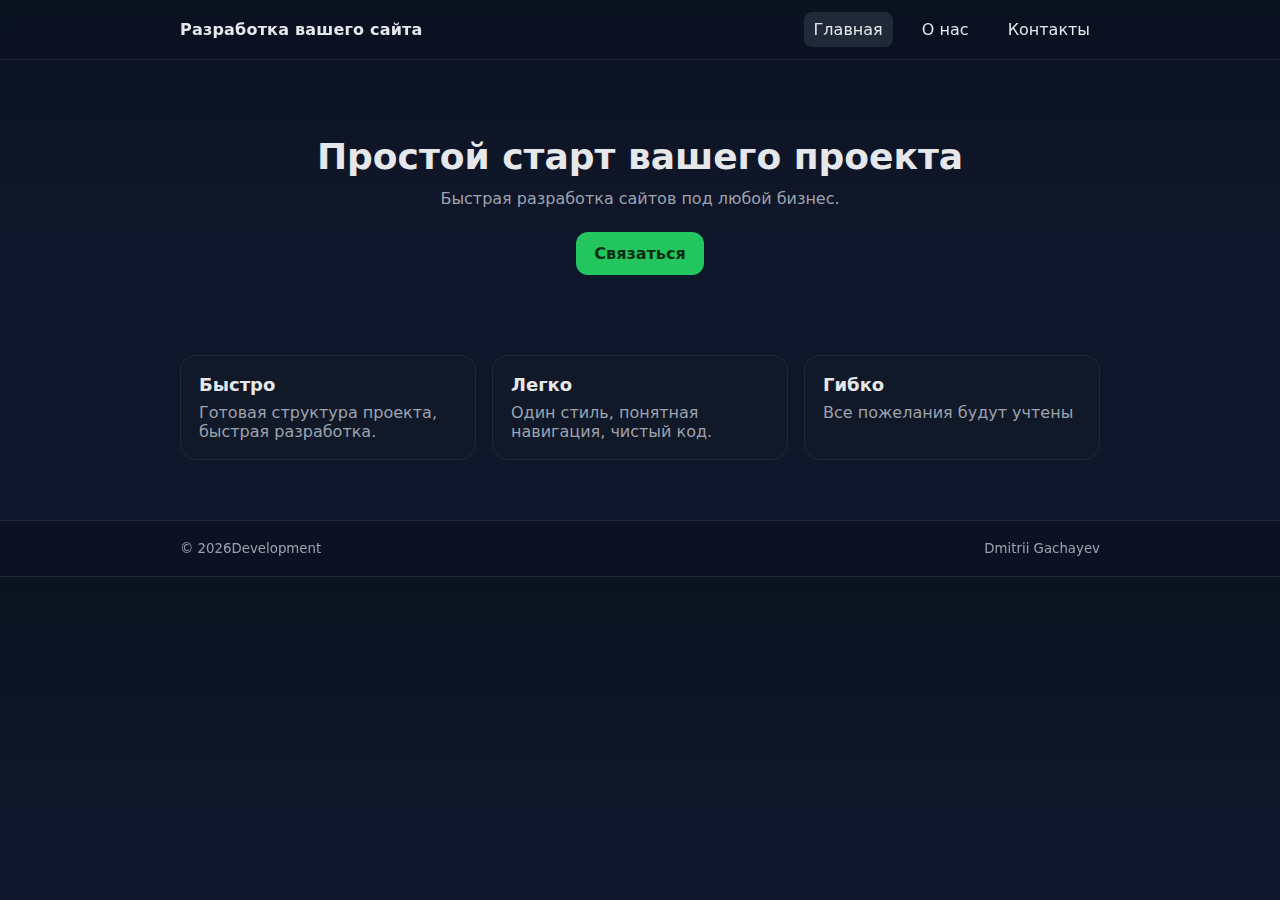
<file: Lab02/website/index.html>
<!doctype html>
<html lang="ru">
<head>
  <meta charset="utf-8">
  <meta name="viewport" content="width=device-width, initial-scale=1">
  <title>Разработка сайтов</title>
  <meta name="description" content="Web development">
  <style>
    :root {
      --bg: #0f172a;
      --card: #111827;
      --text: #e5e7eb;
      --muted: #9ca3af;
      --accent: #22c55e;
    }

    * {
      box-sizing: border-box;
    }

    body {
      margin: 0;
      font-family: system-ui, -apple-system, Segoe UI, Roboto, Ubuntu, "Helvetica Neue", Arial;
      color: var(--text);
      background: linear-gradient(180deg, #0b1220, #0f172a 40%);
    }

    a {
      color: var(--text);
      text-decoration: none;
    }

    .container {
      max-width: 960px;
      margin: 0 auto;
      padding: 20px;
    }

    header,
    footer {
      background: #0b1020aa;
      backdrop-filter: blur(6px);
      border-bottom: 1px solid #1f2937;
    }

    header .wrap,
    footer .wrap {
      display: flex;
      align-items: center;
      justify-content: space-between;
    }

    nav a {
      margin-left: 14px;
      padding: 8px 10px;
      border-radius: 8px;
    }

    nav a[aria-current="page"] {
      background: #1f2937;
    }

    .logo {
      font-weight: 700;
      letter-spacing: .2px;
    }

    .hero {
      padding: 56px 0;
      text-align: center;
    }

    .hero h1 {
      font-size: 36px;
      margin: 0 0 12px;
    }

    .hero p {
      margin: 0 0 24px;
      color: var(--muted);
    }

    .btn {
      display: inline-block;
      padding: 12px 18px;
      background: var(--accent);
      color: #052e13;
      border-radius: 12px;
      font-weight: 600;
    }

    .grid {
      display: grid;
      grid-template-columns: repeat(auto-fit, minmax(220px, 1fr));
      gap: 16px;
      margin: 24px 0 40px;
    }

    .card {
      background: var(--card);
      border: 1px solid #1f2937;
      border-radius: 16px;
      padding: 18px;
    }

    .card h3 {
      margin: 0 0 8px;
      font-size: 18px;
    }

    .card p {
      margin: 0;
      color: var(--muted);
    }

    footer {
      border-top: 1px solid #1f2937;
    }

    .muted {
      color: var(--muted);
    }
  </style>
</head>
<body>
  <header>
    <div class="container wrap">
      <a class="logo" href="index.html">Разработка вашего сайта</a>
      <nav>
        <a href="index.html" aria-current="page">Главная</a>
        <a href="about.html">О нас</a>
        <a href="contact.html">Контакты</a>
      </nav>
    </div>
  </header>

  <main class="container">
    <section class="hero">
      <h1>Простой старт вашего проекта</h1>
      <p>Быстрая разработка сайтов под любой бизнес.</p>
      <a class="btn" href="contact.html">Связаться</a>
    </section>

    <section>
      <div class="grid">
        <div class="card">
          <h3>Быстро</h3>
          <p>Готовая структура проекта, быстрая разработка.</p>
        </div>
        <div class="card">
          <h3>Легко</h3>
          <p>Один стиль, понятная навигация, чистый код.</p>
        </div>
        <div class="card">
          <h3>Гибко</h3>
          <p>Все пожелания будут учтены</p>
        </div>
      </div>
    </section>
  </main>

  <footer>
    <div class="container wrap">
      <small class="muted">© <span id="y"></span>Development</small>
      <small class="muted">Dmitrii Gachayev</small>
    </div>
  </footer>

  <script>
    document.getElementById('y').textContent = new Date().getFullYear();
  </script>
</body>
</html>
</file>
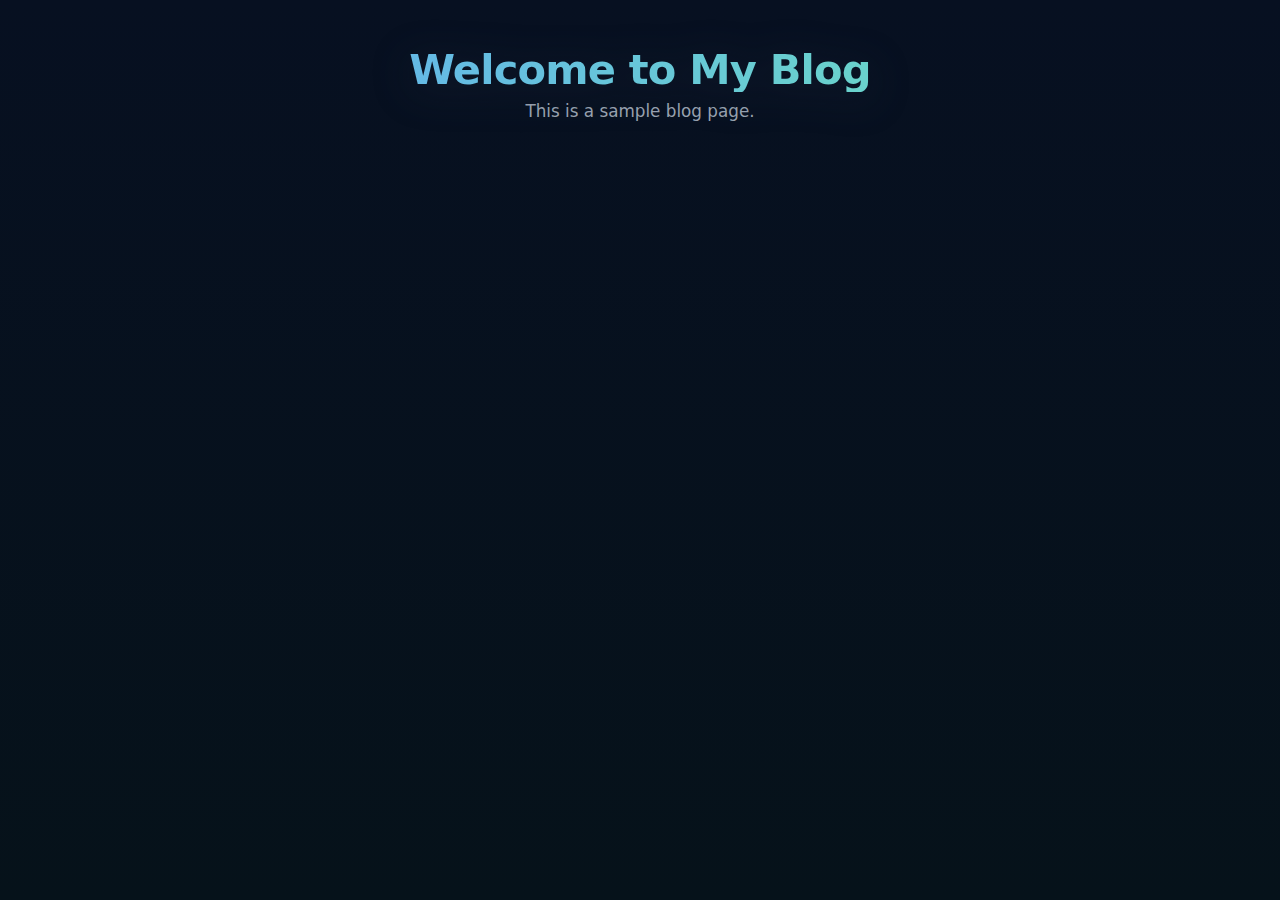
<file: Lab04/web/index.html>
<!DOCTYPE html>
<html lang="en">
  <head>
    <meta charset="UTF-8" />
    <meta name="viewport" content="width=device-width, initial-scale=1.0" />
    <link rel="stylesheet" href="styles.css" />
    <title>Blog</title>
  </head>
  <body>
    <h1 class="title">Welcome to My Blog</h1>
    <p class="subtitle">This is a sample blog page.</p>
    <div id="posts"></div>
    <script src="index.js"></script>
  </body>
</html>
</file>
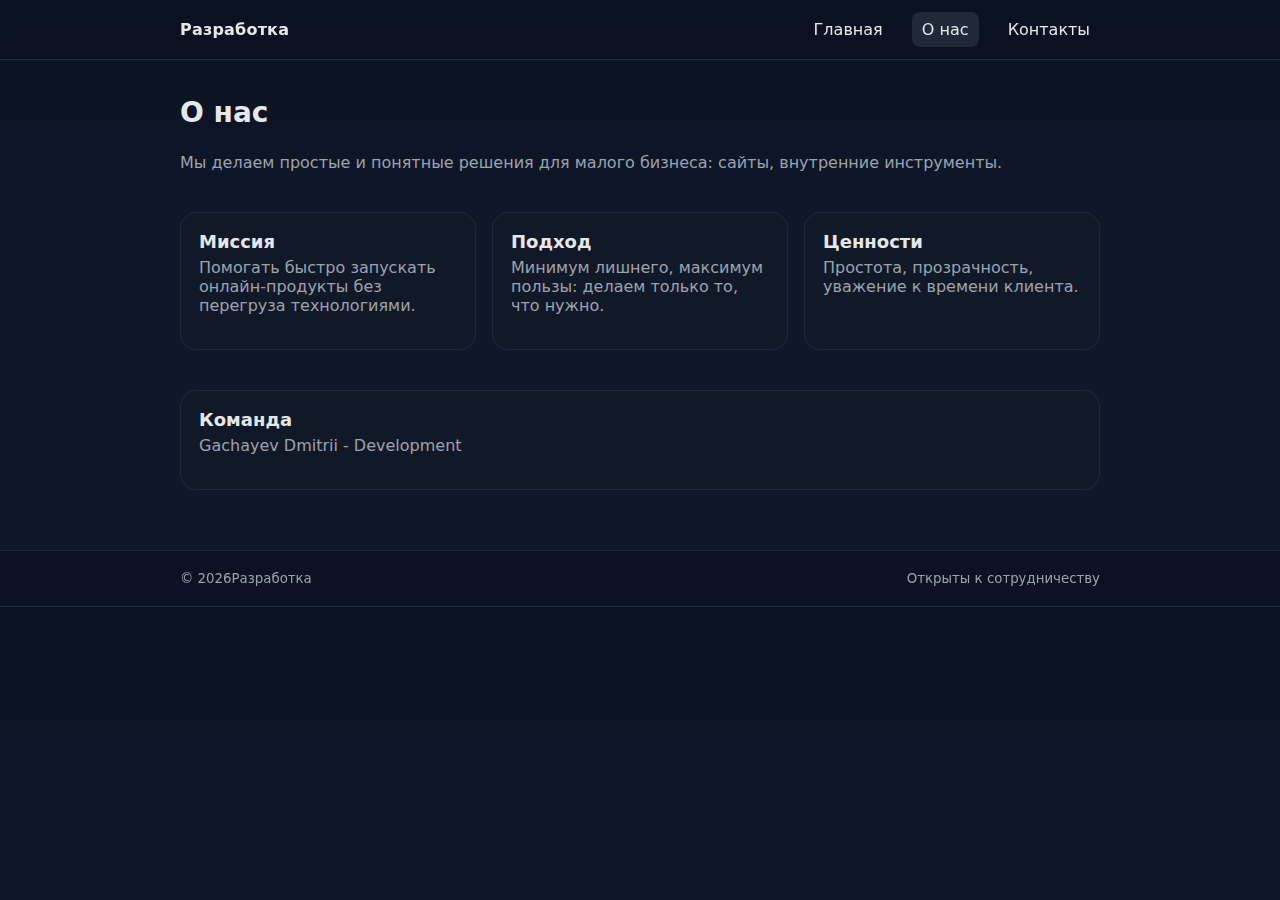
<file: Lab02/website/about.html>
<!doctype html>
<html lang="ru">
<head>
  <meta charset="utf-8">
  <meta name="viewport" content="width=device-width, initial-scale=1">
  <title>О нас</title>
  <meta name="description" content="Разработка">
<style>
    :root {
      --bg: #0f172a;
      --card: #111827;
      --text: #e5e7eb;
      --muted: #9ca3af;
      --accent: #22c55e;
    }

    * {
      box-sizing: border-box;
    }

    body {
      margin: 0;
      font-family: system-ui, -apple-system, Segoe UI, Roboto, Ubuntu, "Helvetica Neue", Arial;
      color: var(--text);
      background: linear-gradient(180deg, #0b1220, #0f172a 40%);
    }

    a {
      color: var(--text);
      text-decoration: none;
    }

    .container {
      max-width: 960px;
      margin: 0 auto;
      padding: 20px;
    }

    header,
    footer {
      background: #0b1020aa;
      backdrop-filter: blur(6px);
      border-bottom: 1px solid #1f2937;
    }

    header .wrap,
    footer .wrap {
      display: flex;
      align-items: center;
      justify-content: space-between;
    }

    nav a {
      margin-left: 14px;
      padding: 8px 10px;
      border-radius: 8px;
    }

    nav a[aria-current="page"] {
      background: #1f2937;
    }

    .logo {
      font-weight: 700;
      letter-spacing: .2px;
    }

    .section {
      margin: 24px 0 40px;
    }

    h1 {
      font-size: 28px;
      margin: 16px 0;
    }

    p {
      color: var(--muted);
      margin-top: 0;
    }

    .grid {
      display: grid;
      grid-template-columns: repeat(auto-fit, minmax(220px, 1fr));
      gap: 16px;
    }

    .card {
      background: var(--card);
      border: 1px solid #1f2937;
      border-radius: 16px;
      padding: 18px;
    }

    .card h3 {
      margin: 0 0 6px;
      font-size: 18px;
    }

    footer {
      border-top: 1px solid #1f2937;
    }

    .muted {
      color: var(--muted);
    }
  </style>
</head>
<body>
  <header>
    <div class="container wrap">
      <a class="logo" href="index.html">Разработка</a>
      <nav>
        <a href="index.html">Главная</a>
        <a href="about.html" aria-current="page">О нас</a>
        <a href="contact.html">Контакты</a>
      </nav>
    </div>
  </header>

  <main class="container">
    <h1>О нас</h1>
    <p class="section">Мы делаем простые и понятные решения для малого бизнеса: сайты, внутренние инструменты.</p>

    <section class="grid section">
      <div class="card">
        <h3>Миссия</h3>
        <p>Помогать быстро запускать онлайн-продукты без перегруза технологиями.</p>
      </div>
      <div class="card">
        <h3>Подход</h3>
        <p>Минимум лишнего, максимум пользы: делаем только то, что нужно.</p>
      </div>
      <div class="card">
        <h3>Ценности</h3>
        <p>Простота, прозрачность, уважение к времени клиента.</p>
      </div>
    </section>

    <section class="card section">
      <h3>Команда</h3>
      <p>Gachayev Dmitrii - Development</p>
    </section>
  </main>

  <footer>
    <div class="container wrap">
      <small class="muted">© <span id="y"></span>Разработка</small>
      <small class="muted">Открыты к сотрудничеству</small>
    </div>
  </footer>

  <script>document.getElementById('y').textContent = new Date().getFullYear();</script>
</body>
</html>
</file>
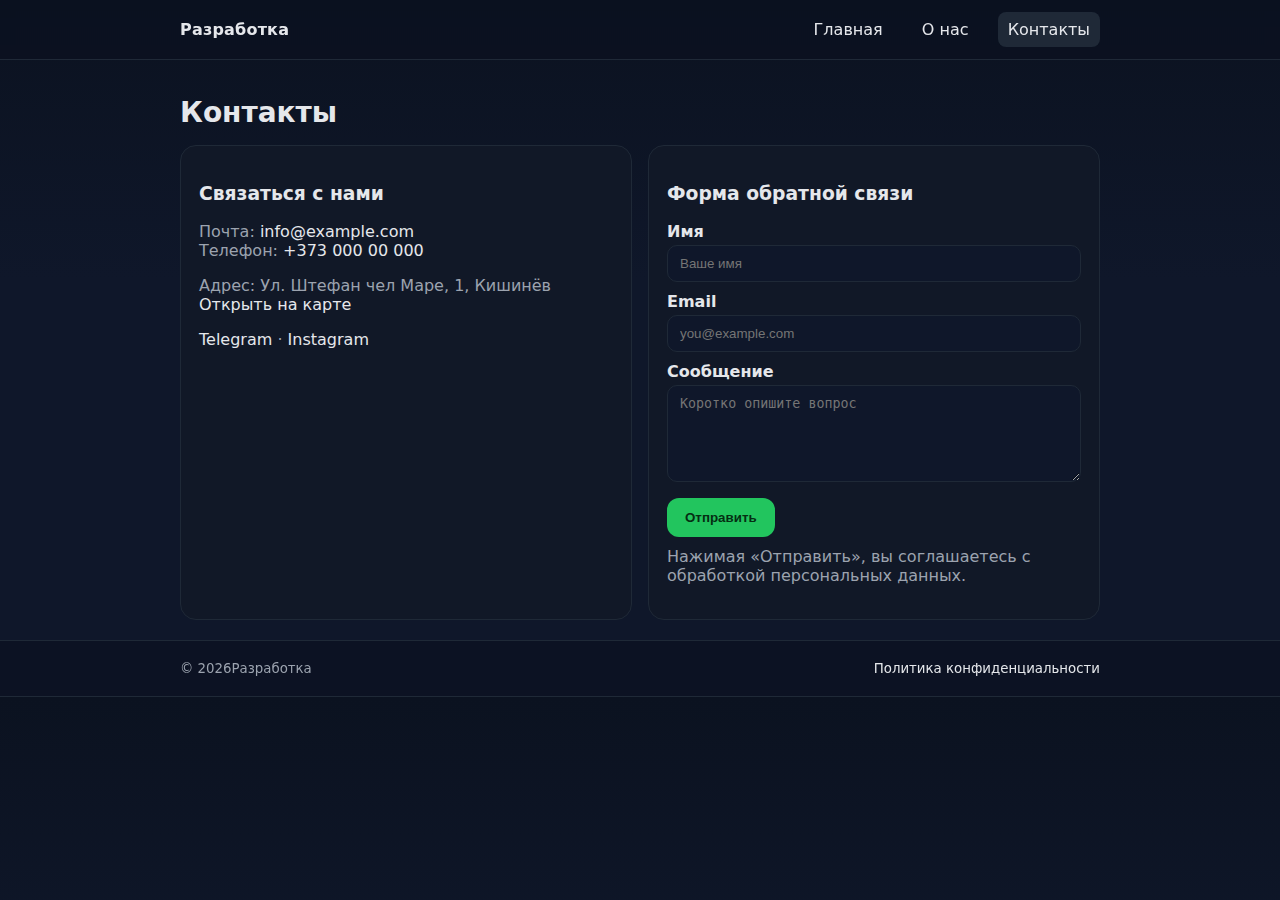
<file: Lab02/website/contact.html>
<!doctype html>
<html lang="ru">
<head>
  <meta charset="utf-8">
  <meta name="viewport" content="width=device-width, initial-scale=1">
  <title>Разработка</title>
  <meta name="description" content="Разработка">
 <style>
    :root {
      --bg: #0f172a;
      --card: #111827;
      --text: #e5e7eb;
      --muted: #9ca3af;
      --accent: #22c55e;
    }

    * {
      box-sizing: border-box;
    }

    body {
      margin: 0;
      font-family: system-ui, -apple-system, Segoe UI, Roboto, Ubuntu, "Helvetica Neue", Arial;
      color: var(--text);
      background: linear-gradient(180deg, #0b1220, #0f172a 40%);
    }

    a {
      color: var(--text);
      text-decoration: none;
    }

    .container {
      max-width: 960px;
      margin: 0 auto;
      padding: 20px;
    }

    header,
    footer {
      background: #0b1020aa;
      backdrop-filter: blur(6px);
      border-bottom: 1px solid #1f2937;
    }

    header .wrap,
    footer .wrap {
      display: flex;
      align-items: center;
      justify-content: space-between;
    }

    nav a {
      margin-left: 14px;
      padding: 8px 10px;
      border-radius: 8px;
    }

    nav a[aria-current="page"] {
      background: #1f2937;
    }

    .logo {
      font-weight: 700;
      letter-spacing: .2px;
    }

    .grid {
      display: grid;
      grid-template-columns: 1fr;
      gap: 16px;
    }

    @media (min-width: 800px) {
      .grid {
        grid-template-columns: 1fr 1fr;
      }
    }

    .card {
      background: var(--card);
      border: 1px solid #1f2937;
      border-radius: 16px;
      padding: 18px;
    }

    h1 {
      font-size: 28px;
      margin: 16px 0;
    }

    label {
      display: block;
      margin: 10px 0 4px;
      font-weight: 600;
    }

    input,
    textarea {
      width: 100%;
      padding: 10px 12px;
      border-radius: 10px;
      border: 1px solid #1f2937;
      background: #0f172a;
      color: var(--text);
    }

    .btn {
      margin-top: 12px;
      padding: 12px 18px;
      background: var(--accent);
      color: #052e13;
      border: none;
      border-radius: 12px;
      font-weight: 600;
      cursor: pointer;
    }

    .muted {
      color: var(--muted);
    }

    footer {
      border-top: 1px solid #1f2937;
    }
  </style>
</head>
<body>
  <header>
    <div class="container wrap">
      <a class="logo" href="index.html">Разработка</a>
      <nav>
        <a href="index.html">Главная</a>
        <a href="about.html">О нас</a>
        <a href="contact.html" aria-current="page">Контакты</a>
      </nav>
    </div>
  </header>

  <main class="container">
    <h1>Контакты</h1>
    <div class="grid">
      <section class="card">
        <h3>Связаться с нами</h3>
        <p class="muted">
          Почта: <a href="mailto:info@example.com">info@example.com</a><br>
          Телефон: <a href="tel:+37300000000">+373 000 00 000</a>
        </p>
        <!-- ЗАМЕНИТЕ: адрес и ссылку на карту -->
        <p class="muted">
          Адрес: Ул. Штефан чел Маре, 1, Кишинёв<br>
          <a href="https://maps.google.com/?q=Chi%C8%99in%C4%83u">Открыть на карте</a>
        </p>
        <p class="muted">
          <a href="#">Telegram</a> · <a href="#">Instagram</a>
        </p>
      </section>

      <section class="card">
        <h3>Форма обратной связи</h3>
        <form action="#" method="post">
          <label for="name">Имя</label>
          <input id="name" name="name" type="text" placeholder="Ваше имя" required>
          <label for="email">Email</label>
          <input id="email" name="email" type="email" placeholder="you@example.com" required>
          <label for="msg">Сообщение</label>
          <textarea id="msg" name="message" rows="5" placeholder="Коротко опишите вопрос" required></textarea>
          <button class="btn" type="submit">Отправить</button>
        </form>
        <p class="muted" style="margin-top:10px;">Нажимая «Отправить», вы соглашаетесь с обработкой персональных данных.</p>
      </section>
    </div>
  </main>

  <footer>
    <div class="container wrap">
      <small class="muted">© <span id="y"></span>Разработка</small>
      <small class="muted"><a href="#">Политика конфиденциальности</a></small>
    </div>
  </footer>

  <script>document.getElementById('y').textContent = new Date().getFullYear();</script>
</body>
</html>
</file>
<file: Lab04/web/styles.css>
:root {
  --bg: #0f1724;
  --surface: #0b1220;
  --card: #0f1726;
  --accent-1: #6ee7b7;
  --accent-2: #60a5fa;
  --muted: #9aa4b2;
  --text: #e6eef8;
  --glass: rgba(255, 255, 255, 0.03);
}

/* Base reset */
* {
  box-sizing: border-box;
}
html,
body {
  height: 100%;
}
body {
  margin: 0;
  font-family: Inter, ui-sans-serif, system-ui, -apple-system, "Segoe UI",
    Roboto, "Helvetica Neue", Arial;
  background: linear-gradient(180deg, #071021 0%, #06121a 100%);
  color: var(--text);
  -webkit-font-smoothing: antialiased;
  -moz-osx-font-smoothing: grayscale;
  padding: 3rem 1.25rem;
}

/* Title */
.title {
  font-weight: 800;
  font-size: clamp(1.6rem, 4.5vw, 2.6rem);
  line-height: 1.05;
  text-align: center;
  margin: 0 auto;
  letter-spacing: -0.02em;
  background: linear-gradient(90deg, var(--accent-2), var(--accent-1));
  -webkit-background-clip: text;
  background-clip: text;
  color: transparent;
  filter: drop-shadow(0 6px 20px rgba(30, 40, 60, 0.45));
}

/* Subtitle */
.subtitle {
  display: block;
  text-align: center;
  margin: 0.6rem auto 2rem;
  color: var(--muted);
  font-weight: 500;
  font-size: clamp(0.95rem, 2.2vw, 1.05rem);
  max-width: 70ch;
}

/* Posts grid container */
#posts {
  width: 100%;
  max-width: 1100px;
  margin: 0 auto;
  display: grid;
  grid-template-columns: repeat(auto-fit, minmax(260px, 1fr));
  gap: 1.25rem;
  align-items: start;
  padding: 0.5rem;
}

/* Individual post (card) */
#posts .post {
  background: linear-gradient(
    180deg,
    rgba(255, 255, 255, 0.02),
    rgba(255, 255, 255, 0.01)
  );
  border-radius: 12px;
  padding: 1.15rem;
  box-shadow: 0 8px 24px rgba(3, 8, 18, 0.45);
  border: 1px solid rgba(255, 255, 255, 0.03);
  transition: transform 220ms cubic-bezier(0.2, 0.9, 0.3, 1), box-shadow 220ms;
  display: flex;
  flex-direction: column;
  gap: 0.6rem;
  min-height: 120px;
  cursor: default;
}

/* Hover / focus state */
#posts .post:hover,
#posts .post:focus {
  transform: translateY(-8px);
  box-shadow: 0 18px 48px rgba(3, 8, 18, 0.6);
  outline: none;
}

/* Headline inside post */
#posts .post h3 {
  margin: 0;
  font-size: 1.05rem;
  color: var(--text);
  font-weight: 700;
}

/* Excerpt / description */
#posts .post p {
  margin: 0;
  color: var(--muted);
  font-size: 0.95rem;
  line-height: 1.45;
  flex: 1;
}

/* Meta / badges row */
#posts .post .meta {
  display: flex;
  gap: 0.6rem;
  align-items: center;
  margin-top: 0.4rem;
}
#posts .post .meta .tag {
  background: var(--glass);
  color: var(--muted);
  font-size: 0.8rem;
  padding: 0.28rem 0.5rem;
  border-radius: 999px;
  border: 1px solid rgba(255, 255, 255, 0.02);
}

/* Thumbnail option (if you have images) */
#posts .post .thumb {
  width: 100%;
  height: 140px;
  border-radius: 10px;
  background-size: cover;
  background-position: center;
  overflow: hidden;
  flex-shrink: 0;
}

/* Responsive tweaks */
@media (max-width: 420px) {
  body {
    padding: 2rem 0.75rem;
  }
  #posts {
    gap: 0.9rem;
  }
  #posts .post {
    padding: 0.9rem;
  }
}
</file>
